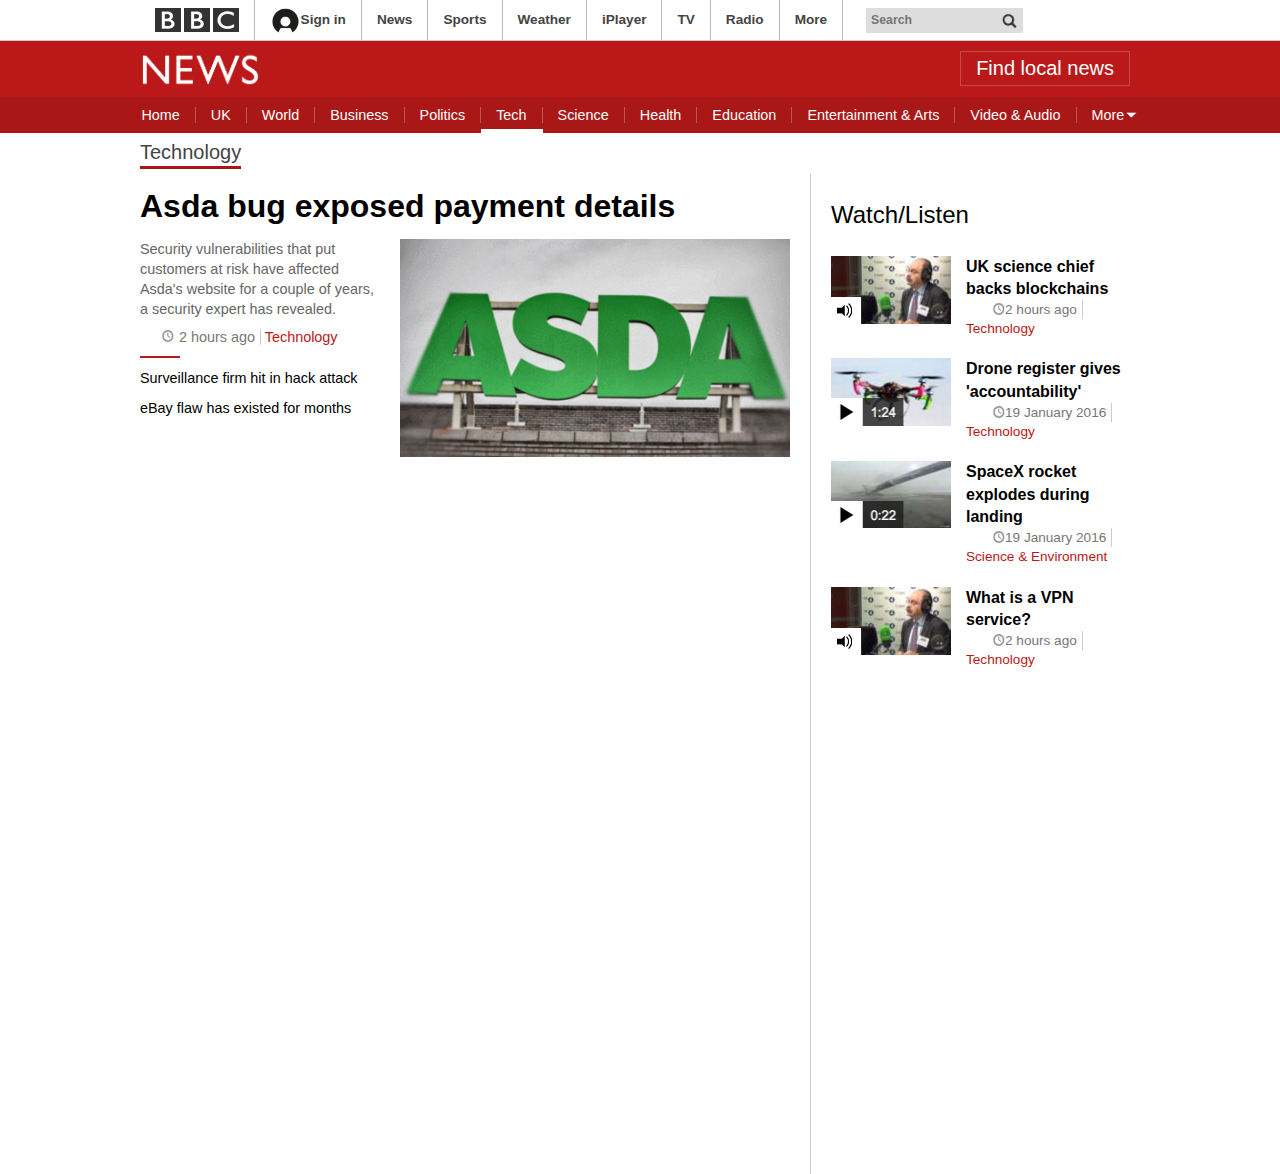
<file: index.html>
<!DOCTYPE html>
<html lang="en">
<head>
    <title>Technology - BBC News</title>
    <link rel="stylesheet" href="style.css">
</head>
<body>
    <div>
        <div id="navbar-top">
            <div>
                <a href="http://www.bbc.co.uk/">
                    <div id="logo-bbc" class="navbar-top-item">
                        <img src="images/bbc-logo.png">
                    </div>
                </a>
                <a href="https://session.bbc.com/session?ptrt=https%3A%2F%2Fwww.bbc.com%2Fnews%2Ftechnology&context=news&userOrigin=news_gnl">
                    <div id="navbar-signin" class="navbar-top-item">
                        <img src="images/profile-logo.png">
                        <div>
                            Sign in
                        </div>
                    </div>
                </a>
                <a href="http://www.bbc.co.uk/news/">
                    <div class="navbar-top-item">
                        <div>News</div>
                    </div>
                </a>
                <a href="http://www.bbc.co.uk/sport/">
                    <div class="navbar-top-item">
                        <div>Sports</div>
                    </div>
                </a>
                <a href="http://www.bbc.co.uk/weather/">
                    <div class="navbar-top-item">
                        <div>Weather</div>
                    </div>
                </a>
                <a href="http://www.bbc.co.uk/iplayer/">
                    <div class="navbar-top-item">
                        <div>iPlayer</div>
                    </div>
                </a>
                <a href="http://www.bbc.co.uk/tv/">
                    <div class="navbar-top-item">
                        <div>TV</div>
                    </div>
                </a>
                <a href="http://www.bbc.co.uk/radio/">
                    <div class="navbar-top-item">
                        <div>Radio</div>
                    </div>
                </a>
                <a href="javascript:;">
                <div class="navbar-top-item">
                    <div>More</div>
                </div>
                </a>
                <div id="search-box-container" class="navbar-top-item">
                    <div id="search-box">
                        <form>
                            <input type="text" name="q" placeholder="Search">
                            <button type="submit"><img src="images/search-button.png"></button>
                        </form>
                    </div>
                </div>
            </div>
        </div>

        <div id="header">
            <div id="header-mid">
                <a id="logo-news-link" href="http://www.bbc.co.uk/news">
                    <img id="logo-news" src="images/news-logo.png">
                </a>
                <a id="header-local-news-link" href="#">
                    <div id="header-local-news">
                        <span>Find local news</span> 
                    </div>
                </a>
            </div>
        </div>

        <div id="header-bottom">
            <div id="navbar">
                <a href="http://www.bbc.co.uk/news">
                    <div class="navbar-item">
                        <div>
                            <span>Home</span>
                        </div>
                    </div>
                </a>
                <a href="http://www.bbc.co.uk/news/uk">
                    <div class="navbar-item">
                        <div>
                            <span>UK</span>
                        </div>
                    </div>
                </a>
                <a href="http://www.bbc.co.uk/news/world">
                    <div class="navbar-item">
                        <div>
                            <span>World</span>
                        </div>
                    </div>
                </a>
                <a href="http://www.bbc.co.uk/news/business">
                    <div class="navbar-item">
                        <div>
                            <span>Business</span>
                        </div>
                    </div>
                </a>
                <a href="http://www.bbc.co.uk/news/politics">
                    <div class="navbar-item">
                        <div>
                            <span>Politics</span>
                        </div>
                    </div>
                </a>
                <a href="#">
                    <div class="navbar-item active">
                        <div>
                            <span>Tech</span>
                        </div>
                    </div>
                </a>
                <a href="http://www.bbc.co.uk/news/science_and_environment">
                    <div class="navbar-item">
                        <div>
                            <span>Science</span>
                        </div>
                    </div>
                </a>
                <a href="http://www.bbc.co.uk/news/health">
                    <div class="navbar-item">
                        <div>
                            <span>Health</span>
                        </div>
                    </div>
                </a>
                <a href="http://www.bbc.co.uk/news/education">
                    <div class="navbar-item">
                        <div>
                            <span>Education</span>
                        </div>
                    </div>
                </a>
                <a href="http://www.bbc.co.uk/news/entertainment_and_arts">
                    <div class="navbar-item">
                        <div>
                            <span>Entertainment &amp; Arts</span>
                        </div>
                    </div>
                </a>
                <a href="http://www.bbc.co.uk/news/video_and_audio/video">
                    <div class="navbar-item">
                        <div>
                            <span>Video &amp; Audio</span>
                        </div>
                    </div>
                </a>
                <a href="javascript:;">
                    <div class="navbar-item navbar-more">
                        More
                        <img src="images/more-drop-down-light.png">
                    </div>
                </a>
            </div>
        </div>

        <div id="main">
            <div id="topic">
                Technology
            </div>

            <div id="main-main">
                <div class="news-1">
                    <a href="http://www.bbc.co.uk/news/technology-35350789">
                        <h1>Asda bug exposed payment details</h1>
                    </a>
                    <div class="news-description">
                        <div class="abstract">
                            Security vulnerabilities that put customers at risk have affected 
                            Asda's website for a couple of years, a security expert has revealed.
                        </div>
                        <div class="time-category">
                            <span class="time">
                                <img src="images/clock.png">
                                2 hours ago</span>
                            <span class="category">
                                <a href="https://www.completewebdevelopercourse.com/clone/index_files/index.html">
                                    Technology
                                </a>
                            </span>
                        </div>
                        <div class="divider thick"></div>
                        <a href="http://www.bbc.co.uk/news/technology-33409594">
                            <p class="related">Surveillance firm hit in hack attack</p>
                        </a>
                        <a href="http://www.bbc.co.uk/news/technology-29279213">
                            <p class="related">eBay flaw has existed for months</p>
                        </a>
                    </div>
                    <img src="images/main-article-image.png">
                </div>
            </div>

            <div id="right-section">
                <p class="heading">Watch/Listen</p>
                <div class="news">
                    <a href="http://www.bbc.co.uk/programmes/p03fyd3z">
                        <img src="images/right-news-1.png">
                    </a>
                    <div>
                        <a href="http://www.bbc.co.uk/programmes/p03fyd3z">
                            <h4>UK science chief backs blockchains</h4>
                        </a>
                        <div class="time">
                            <img src="images/clock.png">
                            2 hours ago
                        </div>
                        <div class="category">
                            <a href="https://www.completewebdevelopercourse.com/clone/index_files/index.html">
                                Technology
                            </a>
                        </div>
                    </div>
                </div>
                <div class="news">
                    <a href="http://www.bbc.co.uk/news/technology-35302125">
                        <img src="images/right-news-2.png">
                    </a>
                    <div>
                        <a href="http://www.bbc.co.uk/news/technology-35302125">
                            <h4>Drone register gives 'accountability'</h4>
                        </a>
                        <div class="time">
                            <img src="images/clock.png">
                            19 January 2016
                        </div>
                        <div class="category">
                            <a href="https://www.completewebdevelopercourse.com/clone/index_files/index.html">
                                Technology
                            </a>
                        </div>
                    </div>
                </div>
                <div class="news">
                    <a href="http://www.bbc.co.uk/news/science-environment-35340734">
                        <img src="images/right-news-3.png">
                    </a>
                    <div>
                        <a href="http://www.bbc.co.uk/news/science-environment-35340734">
                            <h4>SpaceX rocket explodes during landing</h4>
                        </a>
                        <div class="time">
                            <img src="images/clock.png">
                            19 January 2016
                        </div>
                        <div class="category">
                            <a href="http://www.bbc.co.uk/news/science_and_environment">
                                Science & Environment
                            </a>
                        </div>
                    </div>
                </div>
                <div class="news">
                    <a href="http://www.bbc.co.uk/news/technology-35328636">
                        <img src="images/right-news-1.png">
                    </a>
                    <div>
                        <a href="http://www.bbc.co.uk/news/technology-35328636">
                            <h4>What is a VPN service?</h4>
                        </a>
                        <div class="time">
                            <img src="images/clock.png">
                            2 hours ago
                        </div>
                        <div class="category">
                            <a href="https://www.completewebdevelopercourse.com/clone/index_files/index.html">
                                Technology
                            </a>
                        </div>
                    </div>
                </div>
            </div>
        </div>

    </div>
</body>
</html>
</file>
<file: style.css>
body {
    margin: 0;
    padding: 0;
    font-family: Arial, Helvetica, sans-serif;

}

#navbar-top {
    height: 40px;
    border-bottom: 1px #C9C9C8 solid;
    font-size: 85%;
    font-weight: bold;
}

#navbar-top > div {
    width: 1000px;
    height: 100%;
    margin-left: auto;
    margin-right: auto;

}

.navbar-top-item {
    float: left;
    height: 100%;
    color: #444;
    padding: 0 15px;
    border-right: 1px solid #bbb;
}

.navbar-top-item > div {
    margin: 12px 0;
}

#search-box-container {
    border: none;
}

#search-box {
    background-color: #ddd;
    margin: 8px;
    overflow: hidden;
}

#search-box input {
    width: 120px;
    margin: 0;
    border: none;
    font-weight: bold;
    font-size: 90%;
    background-color: inherit;
    padding: 5px;
    float: left;
}

#search-box button {
    float: left;
    background-color: inherit;
    border: none;
    height: 100%;
}

#search-box button > img {
    height: 15px;
    margin: 5px 0 0 0;
    padding: 0;
}

#logo-bbc {
    height: 100%;
    width: fit-content;
}

#logo-bbc > img {
    vertical-align: middle;
    margin-top: 8px;
    float: left;
}

#navbar-signin > div {
    float: left;
    height: 100%;
}

#navbar-signin > div > div {
    margin-top: auto;
    margin-bottom: auto;
}

#navbar-signin > img {
    float: left;
    height: 30px;
    padding: 5px 0;
}


#header {
    background-color: #BB1919;
    width: 100%;
}

#header-mid {
    width: 1000px;
    height: 56px;
    margin-left: auto;
    margin-right: auto;
}

#logo-news {
    height: 36px;
    padding: 10px 0px;
    float: left;
}

#header-local-news-link:link {
    text-decoration: underline;
}

#header-local-news-link:hover {
    text-decoration: underline;
}

#header-local-news-link {
    font-size: 20px;
    font-family: Arial, Helvetica, sans-serif;
    color: #fff;
    
}

#header-local-news {
    float: right;
    padding: 5px 15px;
    border: 1px #c8c8c84d solid;
    border-radius: 0px;
    margin: 10px;
}

#header-bottom {
    clear: both;
    background-color: #A91717;

}

#navbar {
    width: fit-content;
    margin-left: auto;
    margin-right: auto;
    height: 36px;
}

#navbar > a {
    float: left;
}

.navbar-item {
    color: #fff;
    font-size: 90%;
    padding: 10px 0;
    margin: 0;
}

.navbar-item:not(.navbar-more):hover , .navbar-item.active {
    padding-bottom: 6px;
    border-bottom: 4px solid white;
}

.navbar-item > div {
    padding: 0 15px ;
    border-right: 1px solid #c8c8c860;
}

#navbar > a {
    margin: 0;
    padding: 0;
    text-decoration: none;
    font-family: Arial, Helvetica, sans-serif;
    font-size: 16px;
    
}

.navbar-more {
    padding: 10px 15px;
}

.navbar-more:hover {
    background-color: #000;;
}

.navbar-more > img {
    float: right;
    height: 18px;
}


#main {
    width: 1000px;
    margin-left: auto;
    margin-right: auto;
    line-height: 1.4;
}

#topic {
    font-size: 125%;
    color: #444;
    width: fit-content;
    margin: 5px 0;
    border-bottom: 3px solid #A91717;
}

#main-main {
    float: left;
    width: 65%;
    height: 1000px;
    margin-right: 20px;
}

#right-section {
    float: right;
    width: 30%;
    height: 1000px;
    padding-left: 20px;
    margin-right: 9px;
    border-left: 1px solid #ccc;
}

#main a {
    text-decoration: none;
    color: #000;
}

#main a:hover {
    color: rgb(36, 94, 200);
}

.abstract {
    font-size: 90%;
        color: #666;
    }

h1 {
    margin: 10px 0;
}

.news-1 > div {
    width: 36%;
    margin-right: 4%;
    float: left;
}

.news-1 img {
    width: 60%;
    float: right;
}

.time-category {
    margin: 8px 0;
    font-size: 90%;
}

.time {
    color: #777;
    padding: 0 5px 0 5px;
    border-right: 1px solid #ccc;
}

.time > img {
    height: 14px;
    width: 14px;
    float: left;
    margin-left: 20px;
    margin-top: 2px;
}

#main .category > a {
    color: #BB1919;

}

#main .category > a:hover {
    color: rgb(36, 94, 200);
}

.divider {
    width: 40px;
    background-color: #BB1919;
}

.divider.thick {
    height: 2px;
}
.divider.thin {
    height: 1px;
}

.related {
    font-size: 90%;
    margin-top: 10px;
    margin-bottom: 0;
}

#right-section .heading {
    font-size: 150%;

}

#right-section > .news > div {
    padding-bottom: 20px;
}

#right-section > .news > a > img {
    width: 40%;
    float: left;
    margin-right: 5%;
}

#right-section > .news > div {
    float: left;
    width: 55%;
}

h4 {
    margin: 0;
}

#right-section > .news > div > .time {
    width: fit-content;
    font-size: 85%;
}

#right-section > .news > div > .category {
    font-size: 85%;
}
</file>
